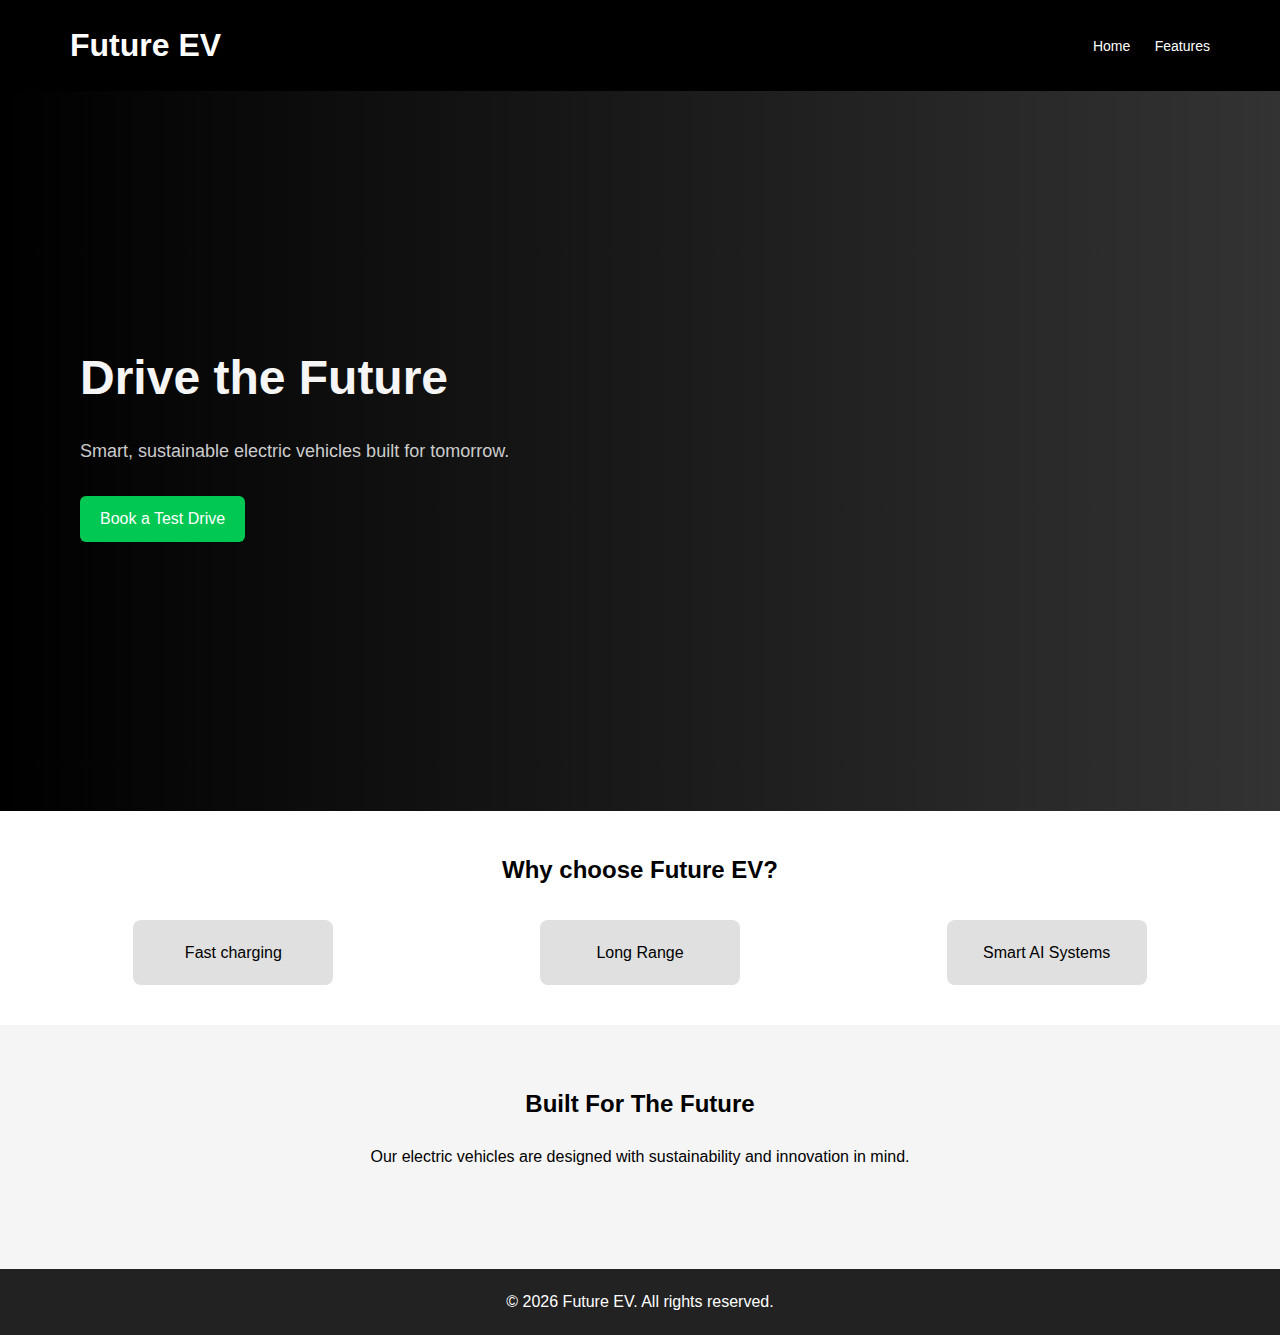
<file: Future-ev/index.html>
<!DOCTYPE html>
<html>
    <head>
        <title id="title">Future EV</title>
        <link rel="stylesheet" href="style.css">
        <script src="script.js" defer></script>
    </head>
    <body>
        <header>
            <h1 id = "mainHeading">Future EV</h1>

            <nav>
                <a href = "#"> Home</a>
                <a href = "#">Features</a>
            </nav>
        </header>

        <section class="hero">
            <div class="hero-content">
                <h1>Drive the Future</h1>
                <p>Smart, sustainable electric vehicles built for tomorrow.</p>
                <button id="bookButton">Book a Test Drive</button>
            </div>
        </section>

        <section class="features">
            <h2>Why choose Future EV?</h2>

            <div class="feature-list">
                <div class="feature">Fast charging</div>
                <div class="feature">Long Range</div>
                <div class="feature">Smart AI Systems</div>
            </div>
        </section>

         <section class="info">
            <h2>Built For The Future</h2>
            <p>Our electric vehicles are designed with sustainability and innovation in mind.</p>
        </section>

        <footer>
            <p>&copy; 2026 Future EV. All rights reserved.</p>
        </footer>

    </body>
</html>
</file>
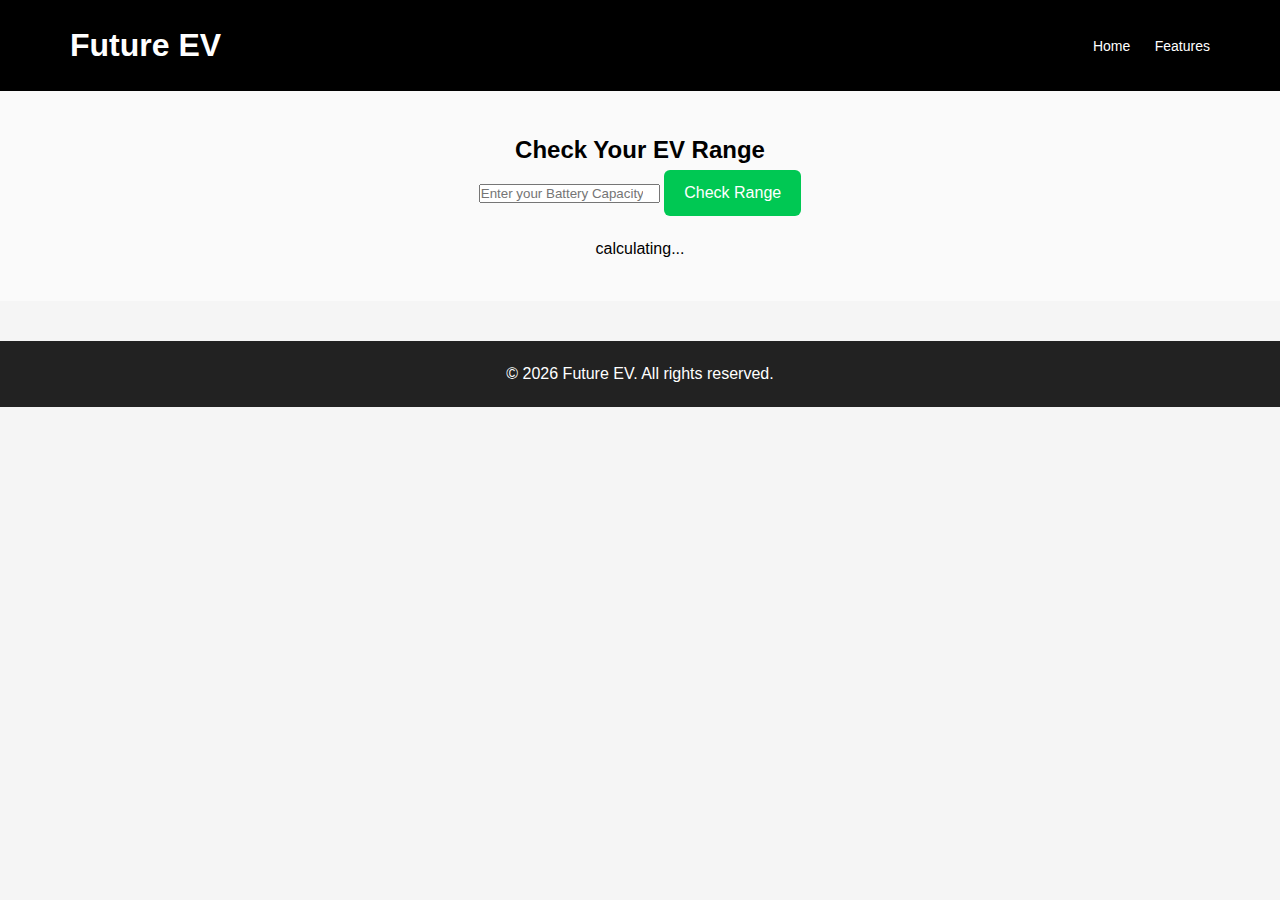
<file: Future-ev/Day2.html>
<!DOCTYPE html>
<html>
    <head>
        <title id="title">Future EV</title>
        <link rel="stylesheet" href="style.css">
        <script src="calculateRange.js" defer></script>
    </head>
    <body>
        <header>
            <h1 id = "mainHeading">Future EV</h1>

            <nav>
                <a href = "#"> Home</a>
                <a href = "#">Features</a>
            </nav>
        </header>

        <section class="testsection">
            <h2>Check Your EV Range</h2>
            <input type="number" id="batteryPercent" placeholder="Enter your Battery Capacity">
            <button id="calculateBtn"> Check Range </button>
            <p id="estimatedRange">calculating...</p>
        </section>

        <footer>
            <p>&copy; 2026 Future EV. All rights reserved.</p>
        </footer>

    </body>
</html>
</file>
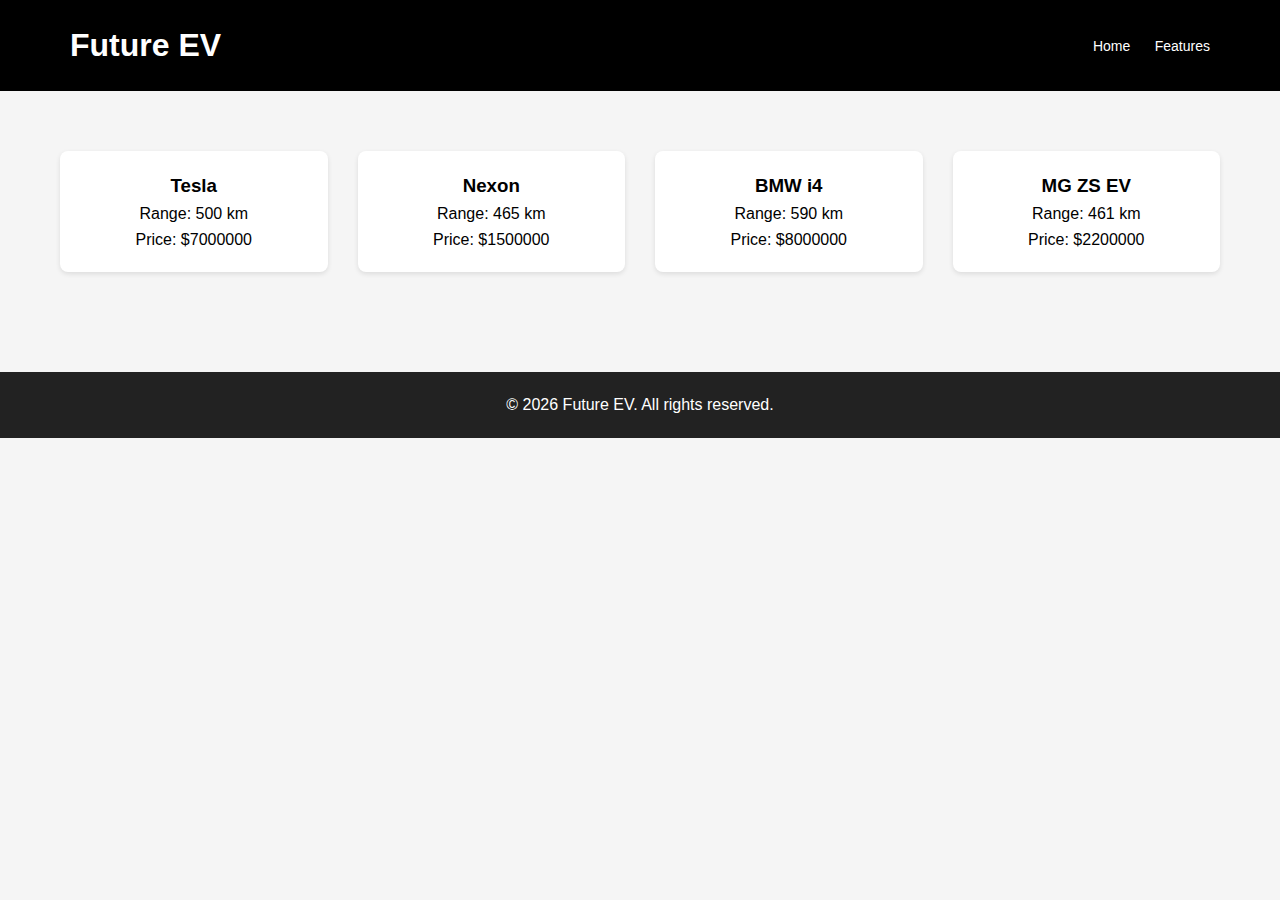
<file: Future-ev/Day3.html>
<!DOCTYPE html>
<html>
    <head>
        <title id="title">Future EV</title>
        <link rel="stylesheet" href="style.css">
        <script src="arrays.js" defer></script>
    </head>
    <body>
        <header>
            <h1 id = "mainHeading">Future EV</h1>

            <nav>
                <a href = "#"> Home</a>
                <a href = "#">Features</a>
            </nav>
        </header>

        <!-- <section class ="info">
            <h2 id ="carName"></h2>
            <p id ="carRange"></p>
            <p id ="carPrice"></p>
            <ul id ="carList"></ul>
        </section> -->
         <section class ="info">
            <div id ="cars"></div>

        </section>

        <footer>
            <p>&copy; 2026 Future EV. All rights reserved.</p>
        </footer>

    </body>
</html>
</file>
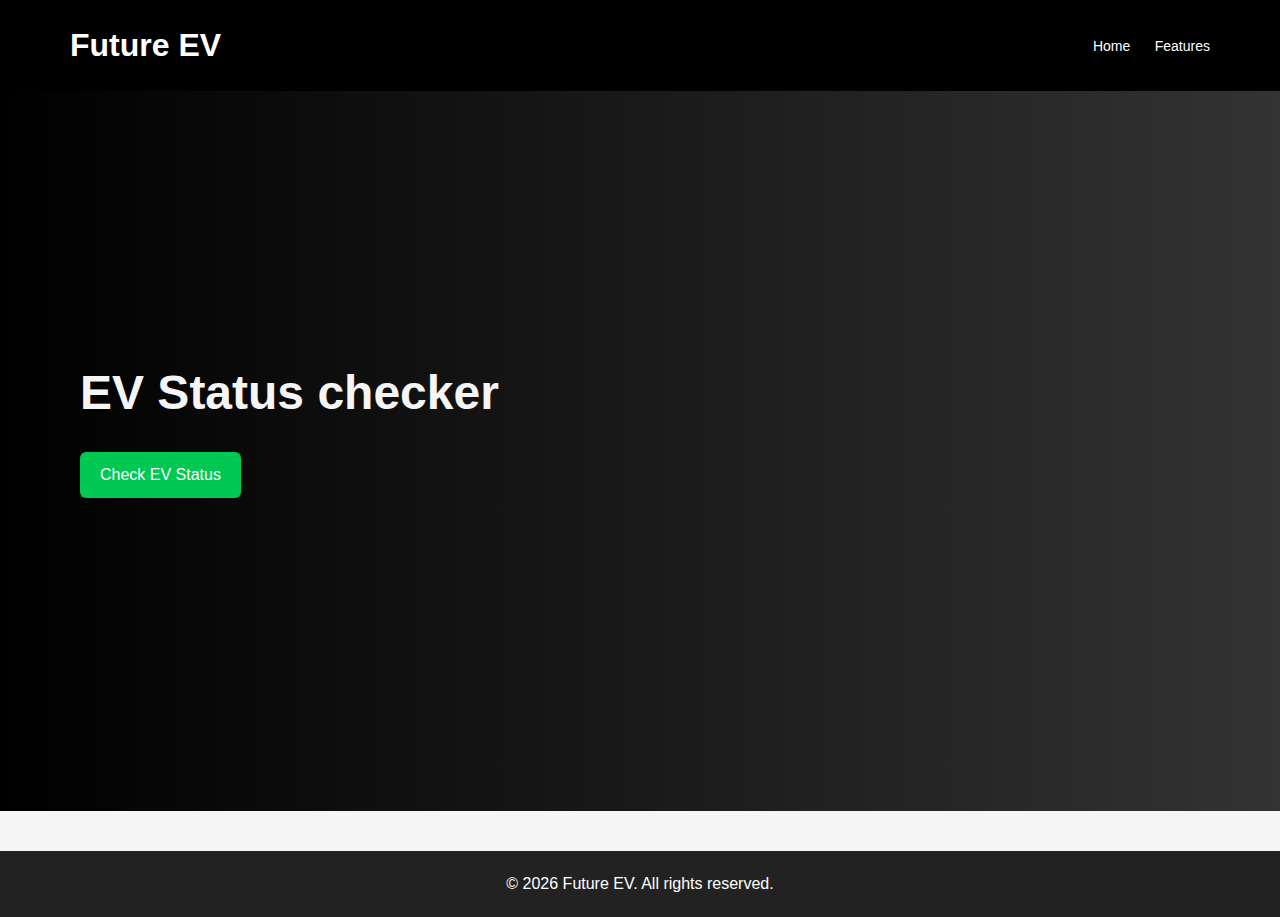
<file: Future-ev/ev-status.html>
<!DOCTYPE html>
<html>
    <head>
        <title id="title">Future EV</title>
        <link rel="stylesheet" href="style.css">
        <script src="status-checker.js" defer></script>
    </head>
    <body>
        <header>
            <h1 id = "mainHeading">Future EV</h1>

            <nav>
                <a href = "#"> Home</a>
                <a href = "#">Features</a>
            </nav>
        </header>

        <section class="hero">
            <div class ="hero-content">
                <h1> EV Status checker</h1>
                <button id="check-btn">Check EV Status</button>

                <p id="status-text"></p>
            </div>

        </section>

        <footer>
            <p>&copy; 2026 Future EV. All rights reserved.</p>
        </footer>

    </body>
</html>
</file>
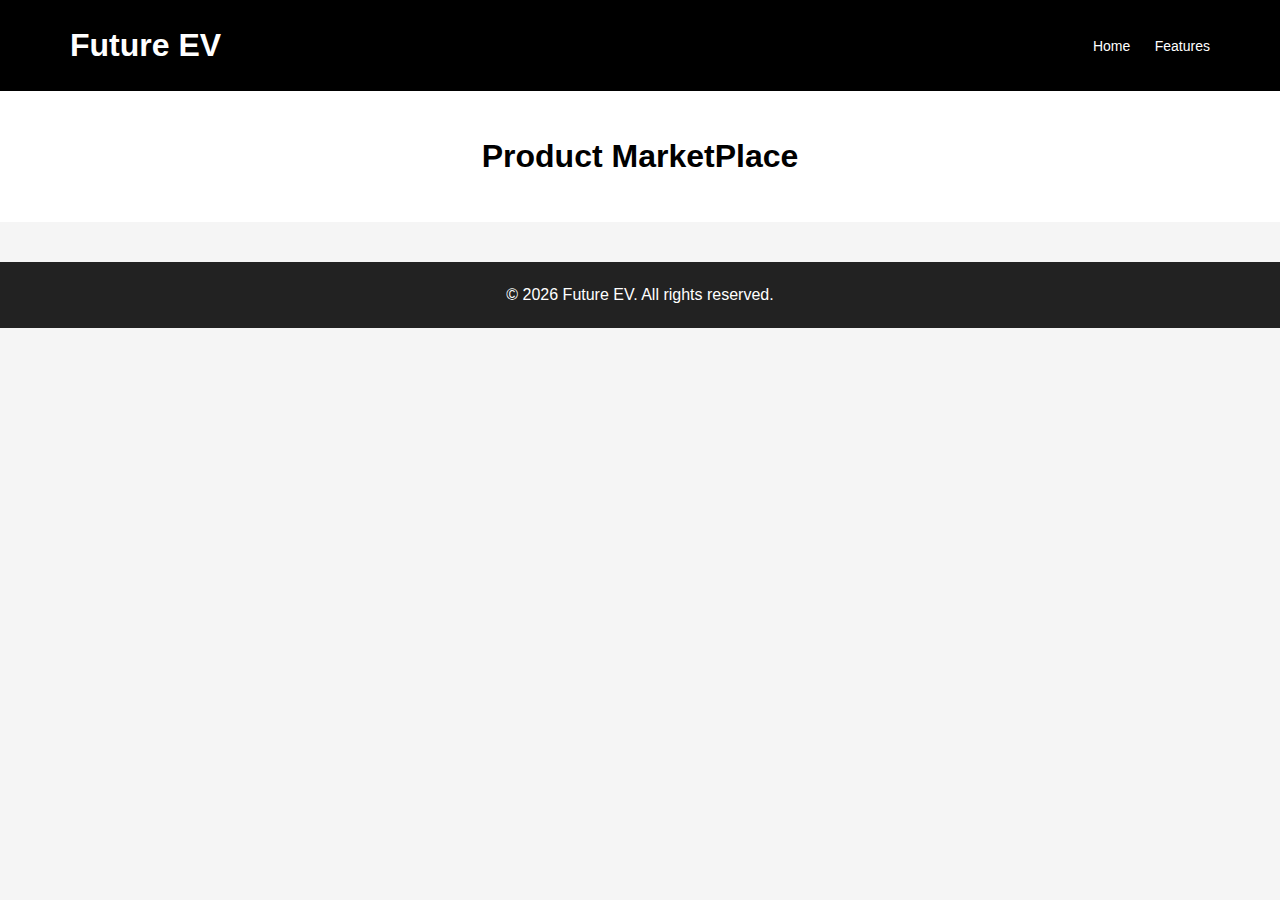
<file: Future-ev/market.html>
<!DOCTYPE html>
<html>
    <head>
        <title id="title">Future EV</title>
        <link rel="stylesheet" href="style.css">
        <script src="async.js" defer></script>
    </head>
    <body>
        <header>
            <h1 id = "mainHeading">Future EV</h1>

            <nav>
                <a href = "#"> Home</a>
                <a href = "#">Features</a>
            </nav>
        </header>

        <section class="features">

            <h1>Product MarketPlace</h1>
            <div id ="loader"></div>
            <div id="product-container" class="feature-list" style="display: none;"></div>

        </section>

        <footer>
            <p>&copy; 2026 Future EV. All rights reserved.</p>
        </footer>

    </body>
</html>
</file>
<file: Future-ev/style.css>
* {
    margin: 0;
    padding: 0;
    box-sizing: border-box;
}

body {
    font-family: Arial, sans-serif;
    line-height: 1.6;
    background: #f5f5f5;
}

header {
    background: black;
    color: white;
    padding: 20px 70px;
    display: flex;
    justify-content: space-between;
    align-items: center;
}

nav a {
    color: white;
    text-decoration: none;
    margin-left: 20px;
    font-size: 14px;
}

.features {
    padding: 40px;
    background: white;
    text-align: center;
}

.feature-list {
    display: flex;
    justify-content: space-around;
    margin-top: 30px;
    flex-direction: row;
    flex-wrap: wrap;
    gap: 20px;
}

.feature {
    background: #e0e0e0;
    padding: 20px;
    width: 200px;
    border-radius: 8px;
}

.feature img {
    max-width: 150px;
    height: auto;
}

.info {
    padding: 60px;
    text-align: center;
}

.info h2 {
    margin-bottom: 20px;
}

.info p {
    max-width: 600px;
    margin: 0 auto;
}

.hero {
    height: 80vh;
    background: linear-gradient(to right, #000, #333);
    color: #f5f5f5;

    display: flex;
    align-items: center;
}

.hero-content {
    padding-left: 80px;
    max-width: 600px;
}

.hero h1 {
    font-size: 48px;
    margin-bottom: 20px;
}

.hero p {
    font-size: 18px;
    margin-bottom: 30px;
    color: #cccccc;
}

button{
    padding: 14px 20px;
    background: #00c853;
    border: none;
    color: white;
    font-size: 16px;
    border-radius: 6px;
    cursor: pointer;
    transition: background 0.3s ease;
    margin-bottom: 20px;
}

button:hover {
    background: #00a855;
}



footer {
    background: #222;
    color: white;
    text-align: center;
    padding: 20px;
    margin-top: 40px;
}

.testsection {
    padding: 40px;
    background: #fafafa;
    text-align: center;
}

#cars {
    gap: 30px;
    display : flex;
    justify-content: space-around;
}

#cars div {
    background: white;
    padding: 20px;
    border-radius: 8px;
    box-shadow: 0 2px 5px rgba(0, 0, 0, 0.1);
    width: 30%;
}
</file>
